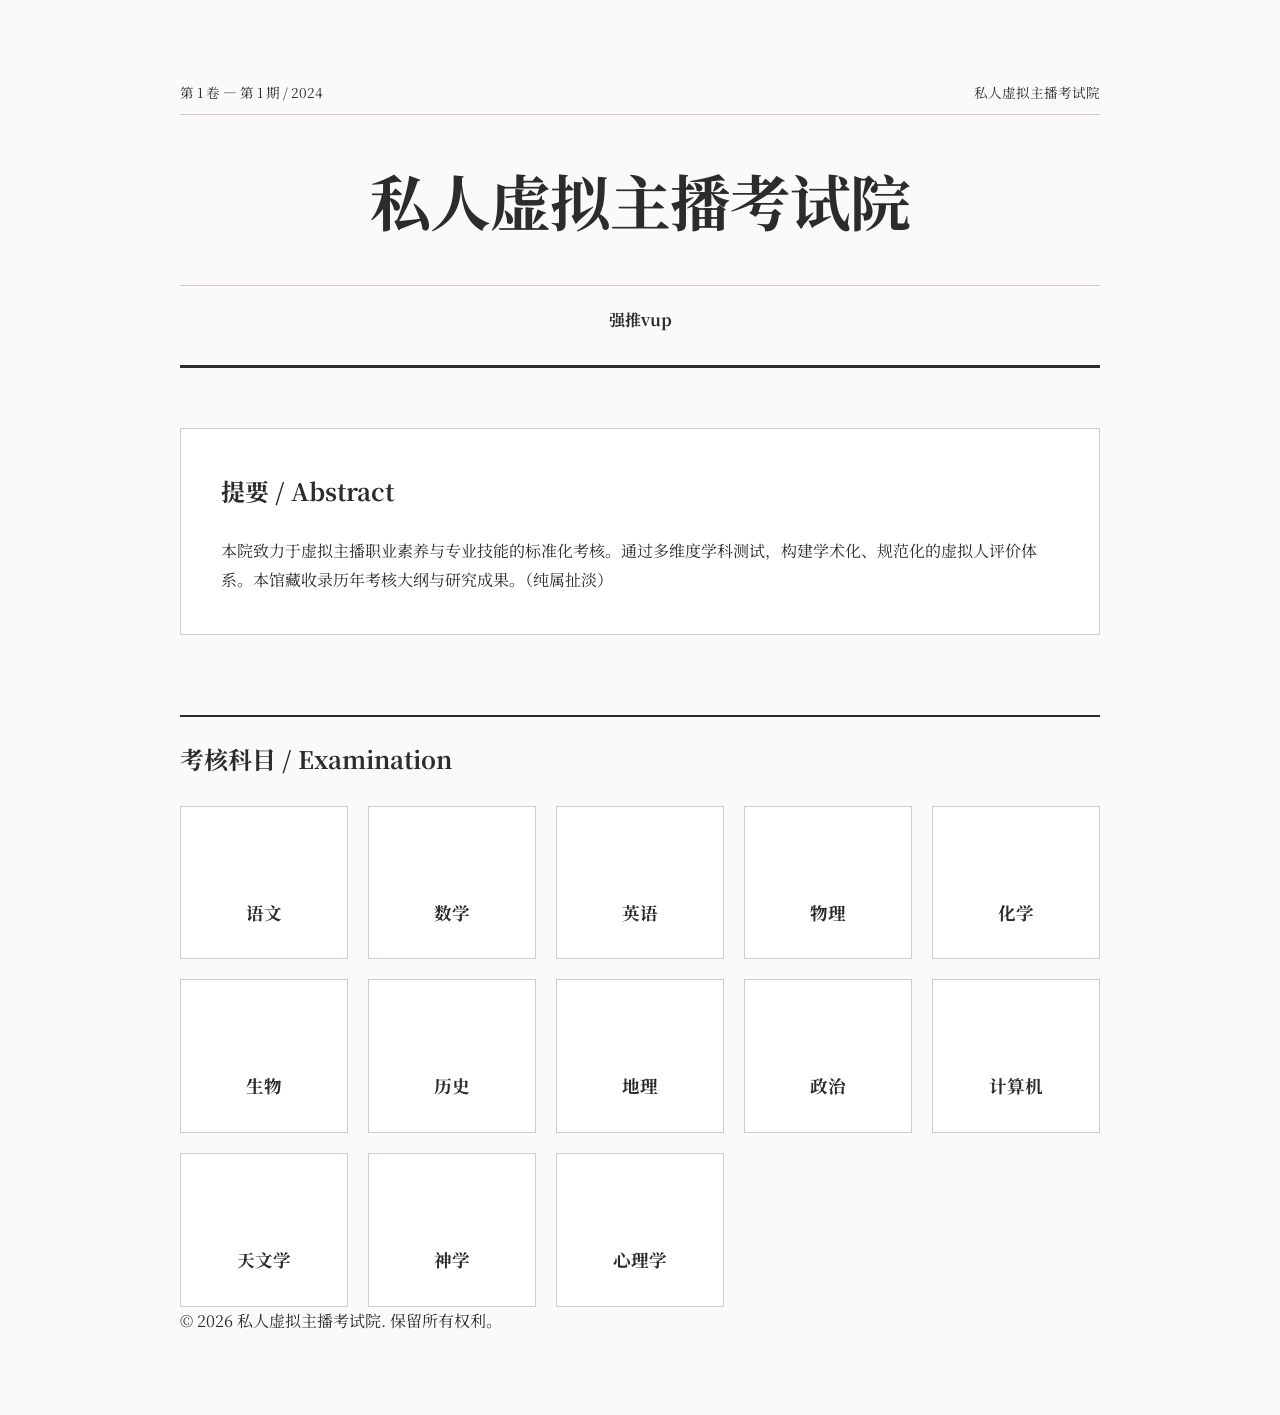
<file: index.html>
<!DOCTYPE html>
<html lang="zh-CN">
<head>
    <meta charset="UTF-8">
    <meta name="viewport" content="width=device-width, initial-scale=1.0, maximum-scale=1.0, user-scalable=no">
    <title>私人虚拟主播考试院</title>
    <link href="https://fonts.googleapis.com/css2?family=Noto+Serif+SC:wght@400;700&display=swap" rel="stylesheet">
    <link rel="stylesheet" href="..\css\style.css">
</head>
<body>

    <!-- 开场动画屏 -->
    <div id="intro-screen">
        <div class="intro-content">
            <div class="hat-container">
                <svg viewBox="0 0 500 500" class="hat-svg">
                    <g fill="none" stroke="#2c2c2c" stroke-width="1.2">
                        <path class="hat-path" pathLength="100" style="--target-fill: #1a1a1a;" d="M 50,300 C 150,230 350,230 450,300 C 350,280 150,280 50,300 Z" />
                        <path class="hat-path" pathLength="100" style="--target-fill: #2c2c2c;" d="M 170,280 L 220,90 L 280,75 L 295,120 L 320,280 Z" />
                        <path class="hat-path" pathLength="100" style="--target-fill: #7a1a1a;" d="M 220,280 C 150,290 120,240 160,220 C 190,205 210,250 220,280 Z" />
                        <path class="hat-path" pathLength="100" style="--target-fill: #7a1a1a;" d="M 250,280 C 310,270 340,220 290,200 C 260,185 240,240 250,280 Z" />
                        <circle class="hat-path" cx="235" cy="275" r="15" pathLength="100" style="--target-fill: #b3a382;" />
                    </g>
                </svg>
            </div>
            <div class="text-svg-container">
                <svg viewBox="0 0 600 120">
                    <text x="50%" y="60%" text-anchor="middle" textLength="560" lengthAdjust="spacingAndGlyphs" class="draw-text">
                        私人虚拟主播考试院
                    </text>
                </svg>
            </div>
            <div class="intro-text">档案库构建中...</div>
        </div>
    </div>

    <!-- 主体内容 -->
    <div id="main-content">
        <header class="journal-header fade-up">
            <div class="header-top">
                <span>第 1 卷 — 第 1 期 / 2024</span>
                <span>私人虚拟主播考试院</span>
            </div>
            <h1 class="site-title">私人虚拟主播考试院</h1>
            <nav class="journal-nav">
                <a href="vup.html">强推vup</a>
            </nav>
        </header>

        <main>
            <section class="abstract fade-up">
                <h2 class="section-title">提要 / Abstract</h2>
                <p>本院致力于虚拟主播职业素养与专业技能的标准化考核。通过多维度学科测试，构建学术化、规范化的虚拟人评价体系。本馆藏收录历年考核大纲与研究成果。（纯属扯淡）</p>
            </section>

            <!-- 科目考核大按钮板块 -->
            <section id="exams" class="fade-up">
                <h2 class="section-title border-top">考核科目 / Examination</h2>
                <div class="exam-grid">
                    <!-- 语文 -->
                    <div class="exam-card">
                        <svg class="icon-svg" viewBox="0 0 100 100"><path d="M30,20 L70,20 M50,20 L50,80 M30,50 L70,50 M35,80 L65,80" /></svg>
                        <span>语文</span>
                    </div>
                    <!-- 数学 -->
                    <div class="exam-card">
                        <svg class="icon-svg" viewBox="0 0 100 100"><path d="M30,30 L70,70 M70,30 L30,70 M20,50 L80,50" /></svg>
                        <span>数学</span>
                    </div>
                    <!-- 英语 -->
                    <div class="exam-card">
                        <svg class="icon-svg" viewBox="0 0 100 100"><path d="M30,80 L50,20 L70,80 M40,60 L60,60" /></svg>
                        <span>英语</span>
                    </div>
                    <!-- 物理 -->
                    <div class="exam-card">
                        <svg class="icon-svg" viewBox="0 0 100 100"><circle cx="50" cy="50" r="10"/><ellipse cx="50" cy="50" rx="40" ry="15" transform="rotate(45 50 50)"/><ellipse cx="50" cy="50" rx="40" ry="15" transform="rotate(-45 50 50)"/></svg>
                        <span>物理</span>
                    </div>
                    <!-- 化学 -->
                    <div class="exam-card">
                        <svg class="icon-svg" viewBox="0 0 100 100"><path d="M40,20 L60,20 M45,20 L30,85 L70,85 L55,20 M35,60 L65,60" /></svg>
                        <span>化学</span>
                    </div>
                    <!-- 生物 -->
                    <div class="exam-card">
                        <svg class="icon-svg" viewBox="0 0 100 100"><path d="M50,10 C20,40 80,60 50,90 M50,10 C80,40 20,60 50,90 M30,35 L70,35 M30,65 L70,65" /></svg>
                        <span>生物</span>
                    </div>
                    <!-- 历史 -->
                    <div class="exam-card">
                        <svg class="icon-svg" viewBox="0 0 100 100"><path d="M30,20 L70,20 L70,80 L30,80 Z M30,40 L70,40 M30,60 L70,60 M50,20 L50,80" /></svg>
                        <span>历史</span>
                    </div>
                    <!-- 地理 -->
                    <div class="exam-card">
                        <svg class="icon-svg" viewBox="0 0 100 100"><circle cx="50" cy="50" r="35"/><path d="M15,50 L85,50 M50,15 L50,85 M20,30 Q50,20 80,30 M20,70 Q50,80 80,70" /></svg>
                        <span>地理</span>
                    </div>
                    <!-- 政治 -->
                    <div class="exam-card">
                        <svg class="icon-svg" viewBox="0 0 100 100"><path d="M50,15 L20,35 L20,80 L80,80 L80,35 Z M20,45 L80,45 M50,15 L50,80" /></svg>
                        <span>政治</span>
                    </div>
                    <!-- 计算机 -->
                    <div class="exam-card">
                        <svg class="icon-svg" viewBox="0 0 100 100"><rect x="20" y="20" width="60" height="45"/><path d="M35,65 L30,80 L70,80 L65,65" /></svg>
                        <span>计算机</span>
                    </div>
					<div class="exam-card">
						<svg class="icon-svg" viewBox="0 0 100 100">
							<!-- 你只需要在这里换一个新的 SVG 路径 -->
							<circle cx="50" cy="50" r="30" /> <!-- 行星轮廓 -->
							<path d="M20,50 Q50,80 80,50 M20,50 Q50,20 80,50" /> <!-- 行星环 -->
						</svg>
						<span>天文学</span>
					</div>
					<!-- 神学 -->
					<div class="exam-card">
						<svg class="icon-svg" viewBox="0 0 100 100">
							<!-- 象征神圣的光环 -->
							<circle cx="50" cy="35" r="18" />
							<!-- 古典十字架主体 -->
							<path d="M50,15 L50,85 M30,35 L70,35 M35,85 L65,85" />
						</svg>
						<span>神学</span>
					</div>
					<!-- 心理学按钮 -->
					<div class="exam-card">
						<svg class="icon-svg" viewBox="0 0 100 100">
							<!-- 心理学符号 Psi (Ψ) 的手绘线条 -->
							<path d="M30,30 Q30,70 50,70 Q70,70 70,30 M50,20 L50,85 M35,85 L65,85" />
						</svg>
						<span>心理学</span>
					</div>
                </div>
            </section>
        </main>

        <footer class="journal-footer fade-up">
            <p>© 2026 私人虚拟主播考试院. 保留所有权利。</p>
        </footer>
    </div>

    <script src="..\js\script.js"></script>
</body>

</html>
</file>
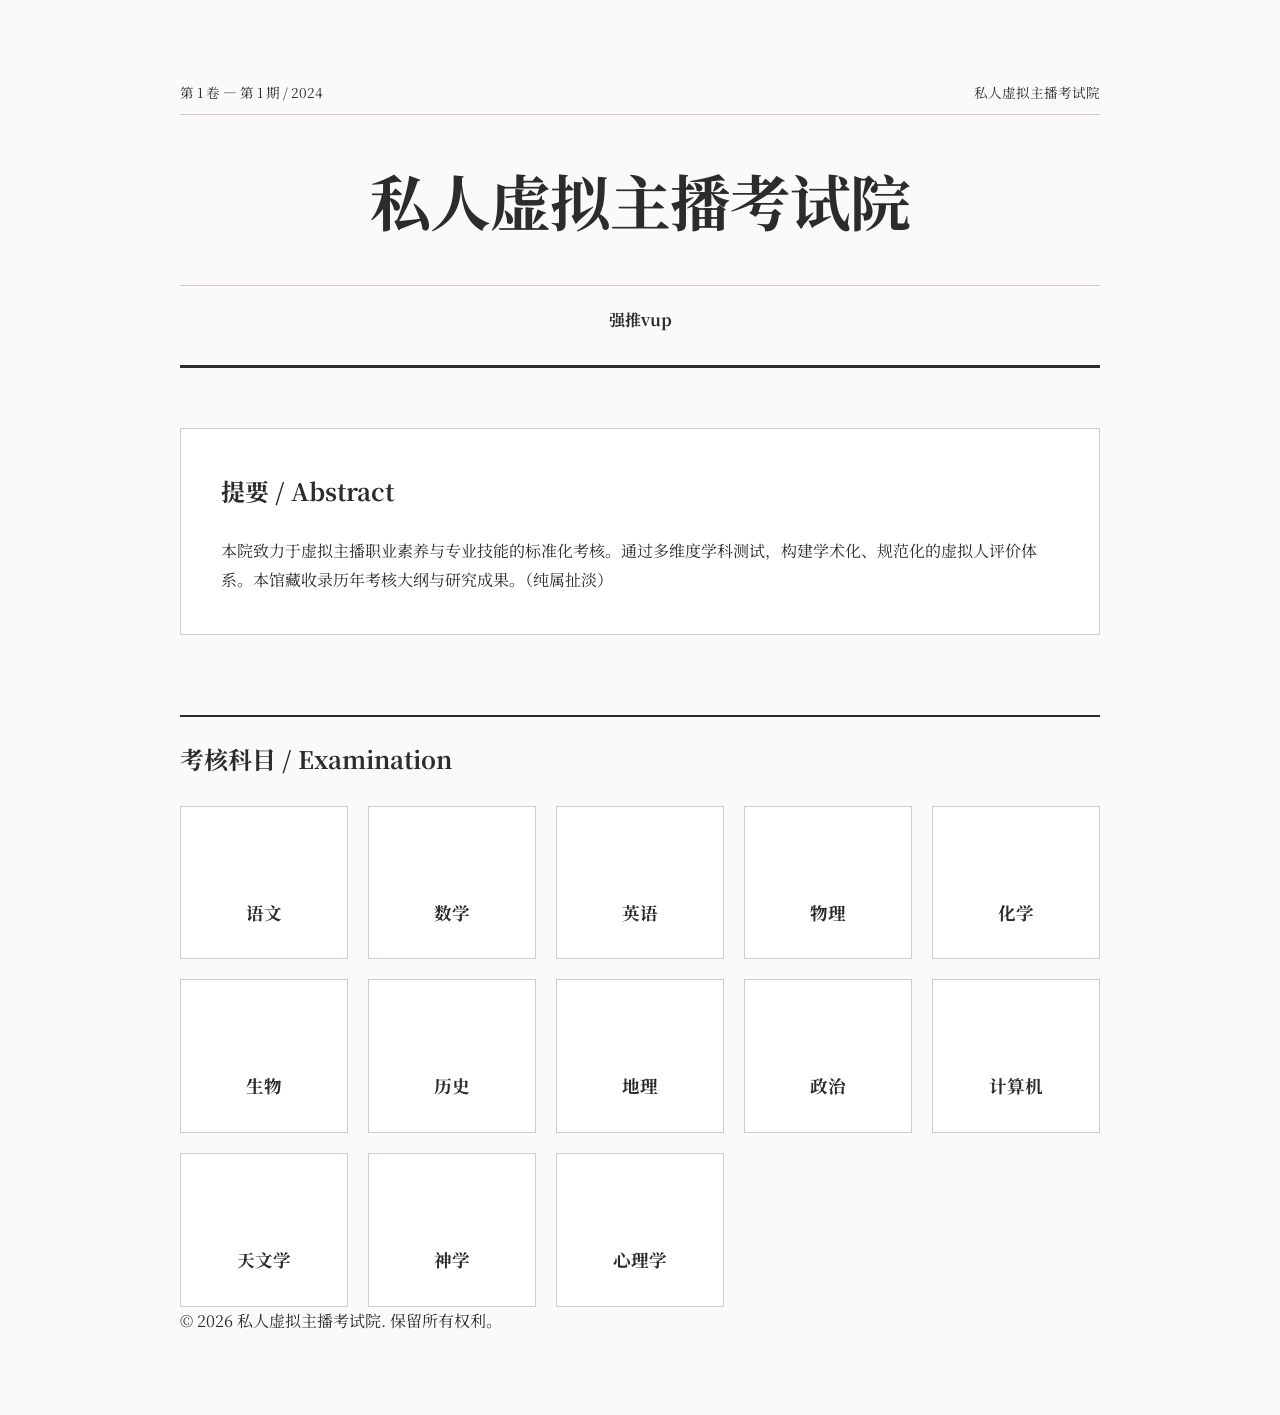
<file: html/index.html>
<!DOCTYPE html>
<html lang="zh-CN">
<head>
    <meta charset="UTF-8">
    <meta name="viewport" content="width=device-width, initial-scale=1.0, maximum-scale=1.0, user-scalable=no">
    <title>私人虚拟主播考试院</title>
    <link href="https://fonts.googleapis.com/css2?family=Noto+Serif+SC:wght@400;700&display=swap" rel="stylesheet">
    <link rel="stylesheet" href="..\css\style.css">
</head>
<body>

    <!-- 开场动画屏 -->
    <div id="intro-screen">
        <div class="intro-content">
            <div class="hat-container">
                <svg viewBox="0 0 500 500" class="hat-svg">
                    <g fill="none" stroke="#2c2c2c" stroke-width="1.2">
                        <path class="hat-path" pathLength="100" style="--target-fill: #1a1a1a;" d="M 50,300 C 150,230 350,230 450,300 C 350,280 150,280 50,300 Z" />
                        <path class="hat-path" pathLength="100" style="--target-fill: #2c2c2c;" d="M 170,280 L 220,90 L 280,75 L 295,120 L 320,280 Z" />
                        <path class="hat-path" pathLength="100" style="--target-fill: #7a1a1a;" d="M 220,280 C 150,290 120,240 160,220 C 190,205 210,250 220,280 Z" />
                        <path class="hat-path" pathLength="100" style="--target-fill: #7a1a1a;" d="M 250,280 C 310,270 340,220 290,200 C 260,185 240,240 250,280 Z" />
                        <circle class="hat-path" cx="235" cy="275" r="15" pathLength="100" style="--target-fill: #b3a382;" />
                    </g>
                </svg>
            </div>
            <div class="text-svg-container">
                <svg viewBox="0 0 600 120">
                    <text x="50%" y="60%" text-anchor="middle" textLength="560" lengthAdjust="spacingAndGlyphs" class="draw-text">
                        私人虚拟主播考试院
                    </text>
                </svg>
            </div>
            <div class="intro-text">档案库构建中...</div>
        </div>
    </div>

    <!-- 主体内容 -->
    <div id="main-content">
        <header class="journal-header fade-up">
            <div class="header-top">
                <span>第 1 卷 — 第 1 期 / 2024</span>
                <span>私人虚拟主播考试院</span>
            </div>
            <h1 class="site-title">私人虚拟主播考试院</h1>
            <nav class="journal-nav">
                <a href="vup.html">强推vup</a>
            </nav>
        </header>

        <main>
            <section class="abstract fade-up">
                <h2 class="section-title">提要 / Abstract</h2>
                <p>本院致力于虚拟主播职业素养与专业技能的标准化考核。通过多维度学科测试，构建学术化、规范化的虚拟人评价体系。本馆藏收录历年考核大纲与研究成果。（纯属扯淡）</p>
            </section>

            <!-- 科目考核大按钮板块 -->
            <section id="exams" class="fade-up">
                <h2 class="section-title border-top">考核科目 / Examination</h2>
                <div class="exam-grid">
                    <!-- 语文 -->
                    <div class="exam-card">
                        <svg class="icon-svg" viewBox="0 0 100 100"><path d="M30,20 L70,20 M50,20 L50,80 M30,50 L70,50 M35,80 L65,80" /></svg>
                        <span>语文</span>
                    </div>
                    <!-- 数学 -->
                    <div class="exam-card">
                        <svg class="icon-svg" viewBox="0 0 100 100"><path d="M30,30 L70,70 M70,30 L30,70 M20,50 L80,50" /></svg>
                        <span>数学</span>
                    </div>
                    <!-- 英语 -->
                    <div class="exam-card">
                        <svg class="icon-svg" viewBox="0 0 100 100"><path d="M30,80 L50,20 L70,80 M40,60 L60,60" /></svg>
                        <span>英语</span>
                    </div>
                    <!-- 物理 -->
                    <div class="exam-card">
                        <svg class="icon-svg" viewBox="0 0 100 100"><circle cx="50" cy="50" r="10"/><ellipse cx="50" cy="50" rx="40" ry="15" transform="rotate(45 50 50)"/><ellipse cx="50" cy="50" rx="40" ry="15" transform="rotate(-45 50 50)"/></svg>
                        <span>物理</span>
                    </div>
                    <!-- 化学 -->
                    <div class="exam-card">
                        <svg class="icon-svg" viewBox="0 0 100 100"><path d="M40,20 L60,20 M45,20 L30,85 L70,85 L55,20 M35,60 L65,60" /></svg>
                        <span>化学</span>
                    </div>
                    <!-- 生物 -->
                    <div class="exam-card">
                        <svg class="icon-svg" viewBox="0 0 100 100"><path d="M50,10 C20,40 80,60 50,90 M50,10 C80,40 20,60 50,90 M30,35 L70,35 M30,65 L70,65" /></svg>
                        <span>生物</span>
                    </div>
                    <!-- 历史 -->
                    <div class="exam-card">
                        <svg class="icon-svg" viewBox="0 0 100 100"><path d="M30,20 L70,20 L70,80 L30,80 Z M30,40 L70,40 M30,60 L70,60 M50,20 L50,80" /></svg>
                        <span>历史</span>
                    </div>
                    <!-- 地理 -->
                    <div class="exam-card">
                        <svg class="icon-svg" viewBox="0 0 100 100"><circle cx="50" cy="50" r="35"/><path d="M15,50 L85,50 M50,15 L50,85 M20,30 Q50,20 80,30 M20,70 Q50,80 80,70" /></svg>
                        <span>地理</span>
                    </div>
                    <!-- 政治 -->
                    <div class="exam-card">
                        <svg class="icon-svg" viewBox="0 0 100 100"><path d="M50,15 L20,35 L20,80 L80,80 L80,35 Z M20,45 L80,45 M50,15 L50,80" /></svg>
                        <span>政治</span>
                    </div>
                    <!-- 计算机 -->
                    <div class="exam-card">
                        <svg class="icon-svg" viewBox="0 0 100 100"><rect x="20" y="20" width="60" height="45"/><path d="M35,65 L30,80 L70,80 L65,65" /></svg>
                        <span>计算机</span>
                    </div>
					<div class="exam-card">
						<svg class="icon-svg" viewBox="0 0 100 100">
							<!-- 你只需要在这里换一个新的 SVG 路径 -->
							<circle cx="50" cy="50" r="30" /> <!-- 行星轮廓 -->
							<path d="M20,50 Q50,80 80,50 M20,50 Q50,20 80,50" /> <!-- 行星环 -->
						</svg>
						<span>天文学</span>
					</div>
					<!-- 神学 -->
					<div class="exam-card">
						<svg class="icon-svg" viewBox="0 0 100 100">
							<!-- 象征神圣的光环 -->
							<circle cx="50" cy="35" r="18" />
							<!-- 古典十字架主体 -->
							<path d="M50,15 L50,85 M30,35 L70,35 M35,85 L65,85" />
						</svg>
						<span>神学</span>
					</div>
					<!-- 心理学按钮 -->
					<div class="exam-card">
						<svg class="icon-svg" viewBox="0 0 100 100">
							<!-- 心理学符号 Psi (Ψ) 的手绘线条 -->
							<path d="M30,30 Q30,70 50,70 Q70,70 70,30 M50,20 L50,85 M35,85 L65,85" />
						</svg>
						<span>心理学</span>
					</div>
                </div>
            </section>
        </main>

        <footer class="journal-footer fade-up">
            <p>© 2026 私人虚拟主播考试院. 保留所有权利。</p>
        </footer>
    </div>

    <script src="..\js\script.js"></script>
</body>
</html>
</file>
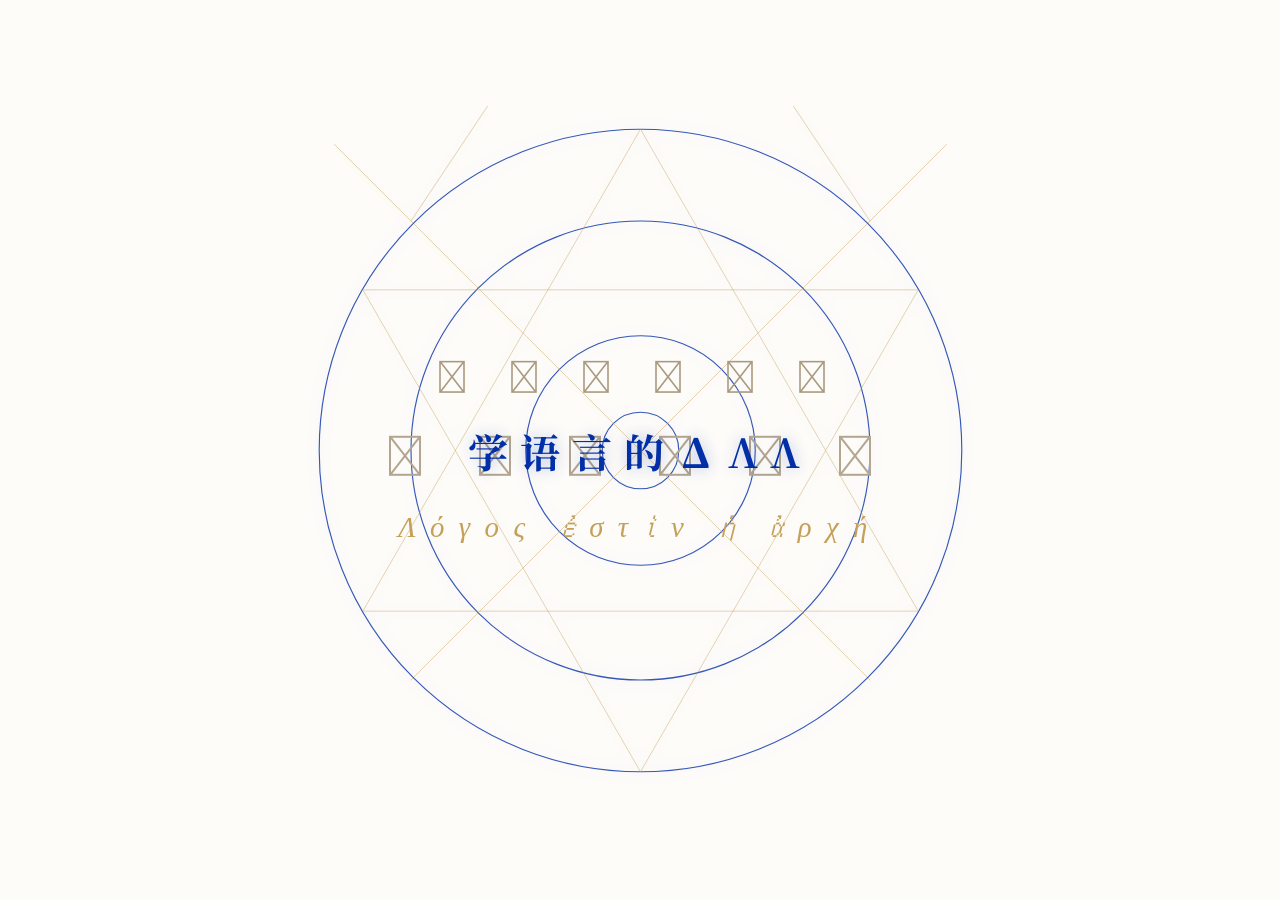
<file: klien.html>
<!DOCTYPE html>
<html lang="zh-CN">
<head>
    <meta charset="UTF-8">
    <meta name="viewport" content="width=device-width, initial-scale=1.0, maximum-scale=1.0, user-scalable=no">
    <title>致 学语言的克莱因 | A Rosetta Tribute</title>
    <!-- 引入优雅的衬线字体与手写签名体 -->
    <link href="https://fonts.googleapis.com/css2?family=Noto+Serif+SC:wght@300;400;700&family=Cinzel:wght@400;500;600&family=Great+Vibes&display=swap" rel="stylesheet">
    <link rel="stylesheet" href="../css/klien.css">
</head>
<body>

    <!-- ==========================================
         第一幕：华丽线性生长动画 (12秒全屏线性魔法)
         ========================================== -->
    <div id="linear-intro">
        <!-- 华丽的语言学星盘与句法树融合的纯线稿 -->
        <svg id="master-astrolabe" viewBox="0 0 1000 1000">
            <!-- 黄金螺旋/语言演化线 -->
            <path class="draw-line klein-line" d="M500,500 m-50,0 a50,50 0 1,0 100,0 a50,50 0 1,0 -100,0 m-100,0 a150,150 0 1,0 300,0 a150,150 0 1,0 -300,0 m-150,0 a300,300 0 1,0 600,0 a300,300 0 1,0 -600,0" />
            
            <!-- 放射状的树形生成线 -->
            <g class="draw-line gold-line">
                <path d="M500,500 L200,200" />
                <path d="M500,500 L800,200" />
                <path d="M500,500 L200,800" />
                <path d="M500,500 L800,800" />
                <path d="M200,200 L100,100" />
                <path d="M200,200 L300,50" />
                <path d="M800,200 L900,100" />
                <path d="M800,200 L700,50" />
            </g>

            <!-- 装饰性几何环绕 -->
            <circle class="draw-line klein-line" cx="500" cy="500" r="420" stroke-dasharray="10 20" />
            <polygon class="draw-line gold-line" points="500,80 863,710 137,710" />
            <polygon class="draw-line gold-line" points="500,920 863,290 137,290" />
        </svg>

        <!-- 罗塞塔文字：由线条勾勒后填色 -->
        <div id="rosetta-linear-text">
            <div class="linear-layer cuneiform">𒅴 𒂠 𒀀 𒈾 𒈨 𒂗</div>
            <div class="linear-layer hiero">𓀀 𓃒 𓅓 𓏏 𓎡 𓋹</div>
            <div class="linear-layer greek">Λόγος ἐστὶν ἡ ἀρχή</div>
        </div>

        <!-- 解密焦点 -->
        <div id="cipher-focus">Waiting for input...</div>
    </div>

    <!-- ==========================================
         第二幕：特邀谢鸣正文 (致克莱因的信)
         ========================================== -->
    <div id="tribute-content">
        <div class="letter-container">
            
            <header class="tribute-header fade-in-up">
                <div class="rosetta-crown">ROSETTA ARCHIVE</div>
                <h1 class="vup-name">学语言的克莱因</h1>
                <p class="subtitle">—— 献给世界上最独特的语言学 VUP</p>
                <div class="decorative-line"></div>
            </header>

            <article class="letter-body">
                <p class="fade-in-up delay-1">
                    <span class="drop-cap">在</span>这个信息如同噪音般过载的世代，构筑一座纯粹的巴别塔，是一场孤独却又极致浪漫的冒险。
                </p>
                
                <p class="fade-in-up delay-2">
                    从乔姆斯基深层结构的枝桠，到印欧语系词源的万古长河；从晦涩难解的音位学变体，到罗塞塔石碑上刻印的文明回响。语言，即是存在的家园，而你赋予了这片家园最温柔、最执着的向导之声。
                </p>

                <p class="fade-in-up delay-3">
                    能指与所指的纽带或许是任意的，但在这片虚拟的场域中，那些被你点亮的语素，那些跨越千年被重新诵读的古典音节，却在我们心中建立了最绝对的关联。你如同那一抹纯粹的克莱因蓝，在喧嚣中保持着对学术的敬畏与对世界的好奇。
                </p>

                <p class="fade-in-up delay-4">
                    感谢你。愿你的光芒如古典拉丁语般隽永，如最简方案般优雅。
                </p>
            </article>

            <footer class="tribute-footer fade-in-up delay-5">
                <div class="decorative-line"></div>
                <p class="sign-off">With deepest appreciation,</p>
                <p class="signature">一名永远注视着你的 DD / 观测者</p>
                <p class="date">A.D. 2024</p>
            </footer>

        </div>
    </div>

    <script src="../js/klien.js"></script>
</body>

</html>
</file>
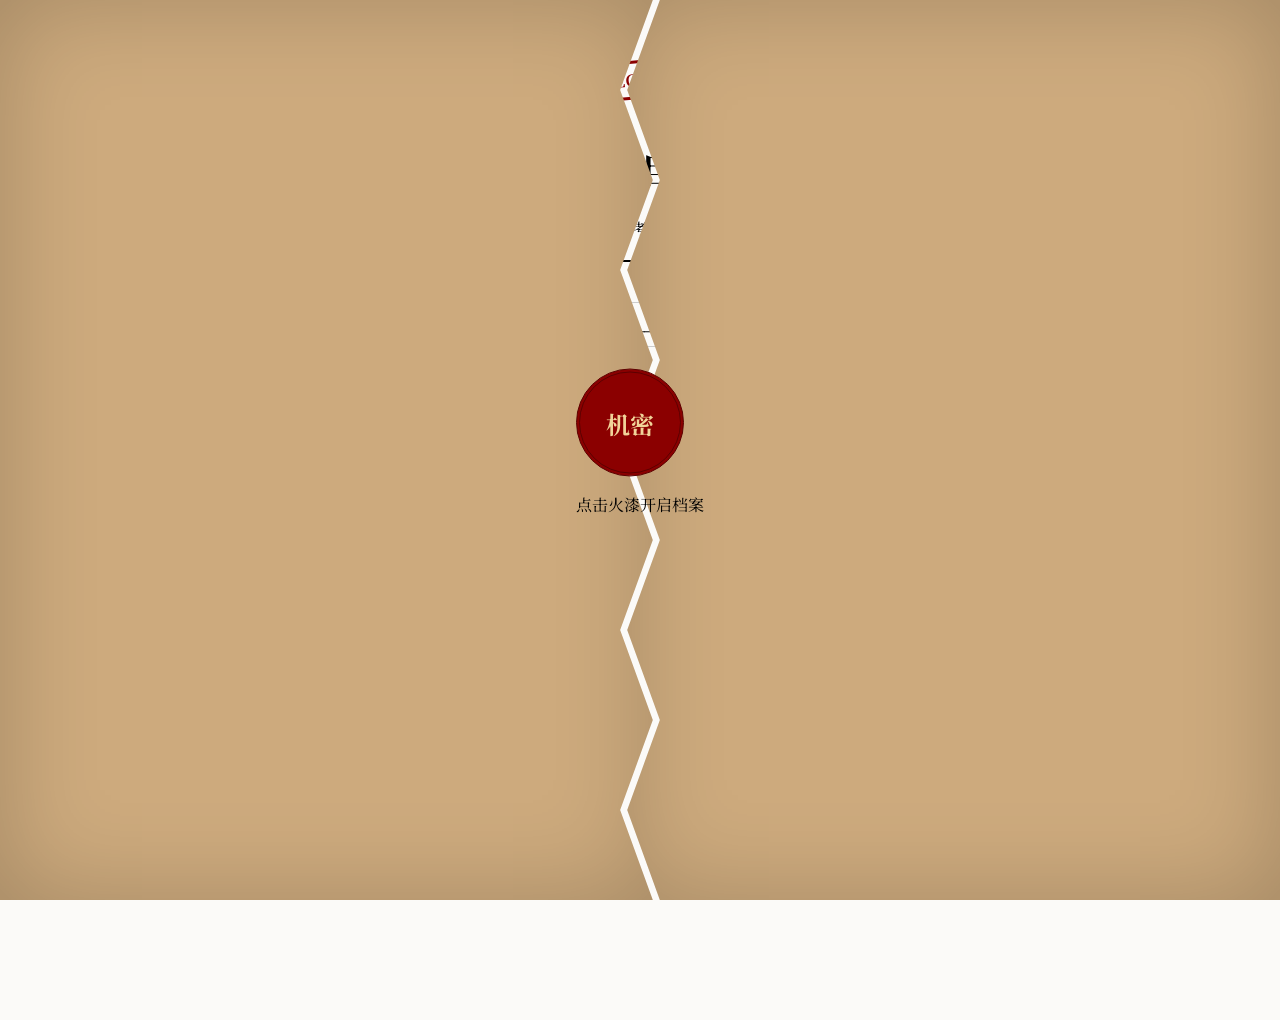
<file: subject.html>
<!DOCTYPE html>
<html lang="zh-CN">
<head>
    <meta charset="UTF-8">
    <!-- 确保手机端不会缩放得太小 -->
    <meta name="viewport" content="width=device-width, initial-scale=1.0, maximum-scale=1.0, user-scalable=no">
    <title>试卷调阅 | 私人虚拟主播考试院</title>
    <!-- 引入中文字体 -->
    <link href="https://fonts.googleapis.com/css2?family=Noto+Serif+SC:wght@400;700&display=swap" rel="stylesheet">
    <!-- 引用 CSS -->
    <link rel="stylesheet" href="..\css\subject.css">
</head>
<body class="subject-page">

    <!-- 1. 牛皮纸密封层 (撕纸特效) -->
    <div id="envelope-container">
        <div class="paper-half left-paper"></div>
        <div class="paper-half right-paper"></div>
        
        <div id="wax-seal">
            <div class="seal-inner">
                <span>机密</span>
            </div>
            <p class="seal-hint">点击火漆开启档案</p>
        </div>
    </div>

    <!-- 2. 内部 JSTOR 风格试卷内容 -->
    <div id="exam-content">
        <header class="exam-header">
            <div class="confidential-stamp">TOP SECRET / 机密</div>
            <h1 id="subject-title">核心科目考核</h1>
            <div class="exam-meta">
                <span>卷号：2024-A01</span>
                <span>考试时长：120分钟</span>
            </div>
        </header>

        <section class="exam-body">
            <!-- 考生信息栏 -->
            <div class="info-bar">
                姓名：________________  准考证号：________________
            </div>
            
            <!-- 题目动态填入容器 (JS会往这里写内容) -->
            <div id="questions-container">
                <p style="text-align:center; color:#888;">正在提取题库档案...</p>
            </div>
        </section>

        <footer class="exam-footer">
            <p>私人虚拟主播考试院 (V.T.E.A) 监制</p>
            <!-- 返回主页的链接 -->
            <a href="index.html" class="back-link">← 返回文献馆首页</a>
        </footer>
    </div>

    <!-- 引用 JS (确保路径正确) -->
    <script src="..\js\subject.js"></script>
</body>
</html>
</file>
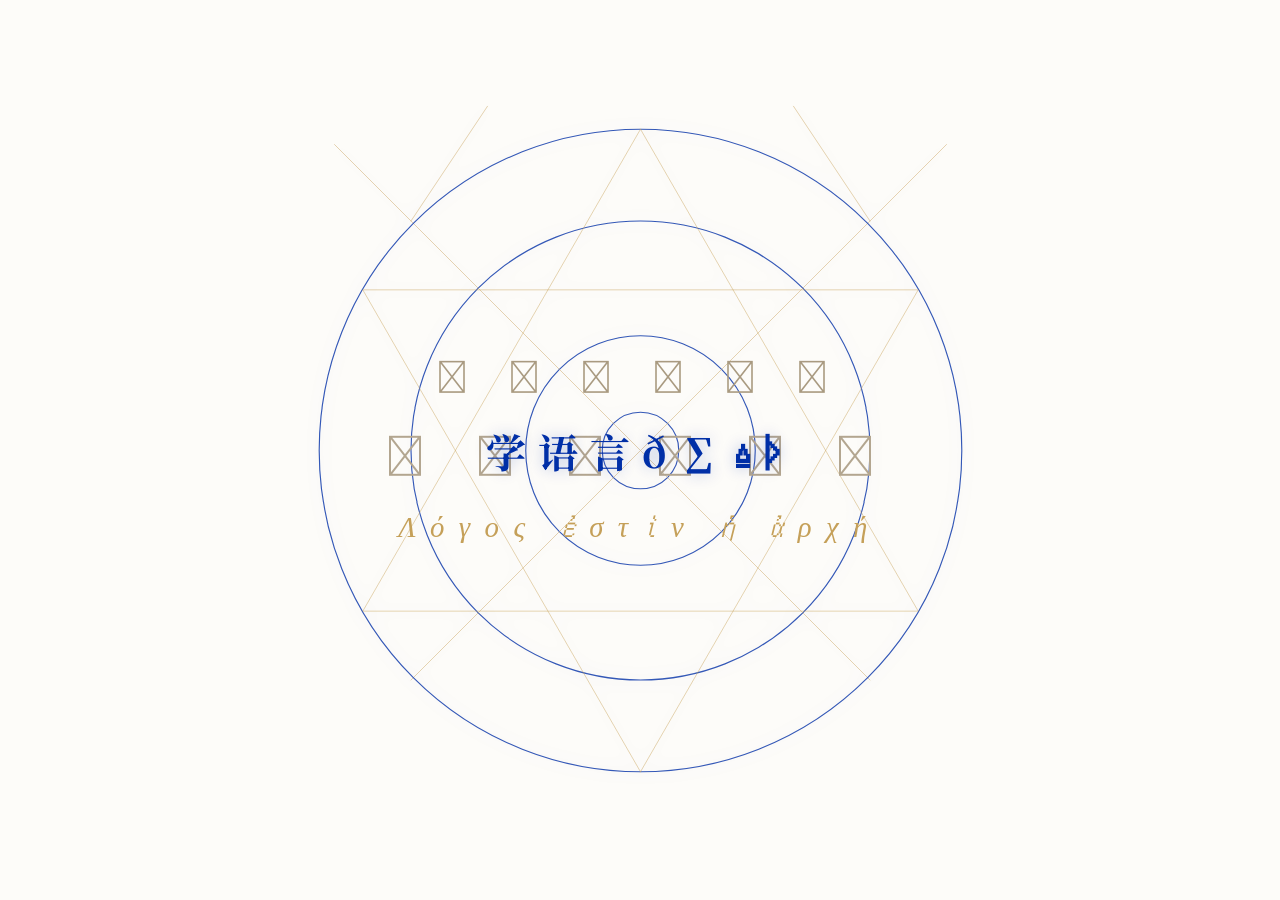
<file: html/klien.html>
<!DOCTYPE html>
<html lang="zh-CN">
<head>
    <meta charset="UTF-8">
    <meta name="viewport" content="width=device-width, initial-scale=1.0, maximum-scale=1.0, user-scalable=no">
    <title>致 学语言的克莱因 | A Rosetta Tribute</title>
    <!-- 引入优雅的衬线字体与手写签名体 -->
    <link href="https://fonts.googleapis.com/css2?family=Noto+Serif+SC:wght@300;400;700&family=Cinzel:wght@400;500;600&family=Great+Vibes&display=swap" rel="stylesheet">
    <link rel="stylesheet" href="../css/klien.css">
</head>
<body>

    <!-- ==========================================
         第一幕：华丽线性生长动画 (12秒全屏线性魔法)
         ========================================== -->
    <div id="linear-intro">
        <!-- 华丽的语言学星盘与句法树融合的纯线稿 -->
        <svg id="master-astrolabe" viewBox="0 0 1000 1000">
            <!-- 黄金螺旋/语言演化线 -->
            <path class="draw-line klein-line" d="M500,500 m-50,0 a50,50 0 1,0 100,0 a50,50 0 1,0 -100,0 m-100,0 a150,150 0 1,0 300,0 a150,150 0 1,0 -300,0 m-150,0 a300,300 0 1,0 600,0 a300,300 0 1,0 -600,0" />
            
            <!-- 放射状的树形生成线 -->
            <g class="draw-line gold-line">
                <path d="M500,500 L200,200" />
                <path d="M500,500 L800,200" />
                <path d="M500,500 L200,800" />
                <path d="M500,500 L800,800" />
                <path d="M200,200 L100,100" />
                <path d="M200,200 L300,50" />
                <path d="M800,200 L900,100" />
                <path d="M800,200 L700,50" />
            </g>

            <!-- 装饰性几何环绕 -->
            <circle class="draw-line klein-line" cx="500" cy="500" r="420" stroke-dasharray="10 20" />
            <polygon class="draw-line gold-line" points="500,80 863,710 137,710" />
            <polygon class="draw-line gold-line" points="500,920 863,290 137,290" />
        </svg>

        <!-- 罗塞塔文字：由线条勾勒后填色 -->
        <div id="rosetta-linear-text">
            <div class="linear-layer cuneiform">𒅴 𒂠 𒀀 𒈾 𒈨 𒂗</div>
            <div class="linear-layer hiero">𓀀 𓃒 𓅓 𓏏 𓎡 𓋹</div>
            <div class="linear-layer greek">Λόγος ἐστὶν ἡ ἀρχή</div>
        </div>

        <!-- 解密焦点 -->
        <div id="cipher-focus">Waiting for input...</div>
    </div>

    <!-- ==========================================
         第二幕：特邀谢鸣正文 (致克莱因的信)
         ========================================== -->
    <div id="tribute-content">
        <div class="letter-container">
            
            <header class="tribute-header fade-in-up">
                <div class="rosetta-crown">ROSETTA ARCHIVE</div>
                <h1 class="vup-name">学语言的克莱因</h1>
                <p class="subtitle">—— 献给世界上最独特的语言学 VUP</p>
                <div class="decorative-line"></div>
            </header>

            <article class="letter-body">
                <p class="fade-in-up delay-1">
                    <span class="drop-cap">在</span>这个信息如同噪音般过载的世代，构筑一座纯粹的巴别塔，是一场孤独却又极致浪漫的冒险。
                </p>
                
                <p class="fade-in-up delay-2">
                    从乔姆斯基深层结构的枝桠，到印欧语系词源的万古长河；从晦涩难解的音位学变体，到罗塞塔石碑上刻印的文明回响。语言，即是存在的家园，而你赋予了这片家园最温柔、最执着的向导之声。
                </p>

                <p class="fade-in-up delay-3">
                    能指与所指的纽带或许是任意的，但在这片虚拟的场域中，那些被你点亮的语素，那些跨越千年被重新诵读的古典音节，却在我们心中建立了最绝对的关联。你如同那一抹纯粹的克莱因蓝，在喧嚣中保持着对学术的敬畏与对世界的好奇。
                </p>

                <p class="fade-in-up delay-4">
                    感谢你。愿你的光芒如古典拉丁语般隽永，如最简方案般优雅。
                </p>
            </article>

            <footer class="tribute-footer fade-in-up delay-5">
                <div class="decorative-line"></div>
                <p class="sign-off">With deepest appreciation,</p>
                <p class="signature">一名永远注视着你的 DD / 观测者</p>
                <p class="date">A.D. 2024</p>
            </footer>

        </div>
    </div>

    <script src="../js/klien.js"></script>
</body>
</html>
</file>
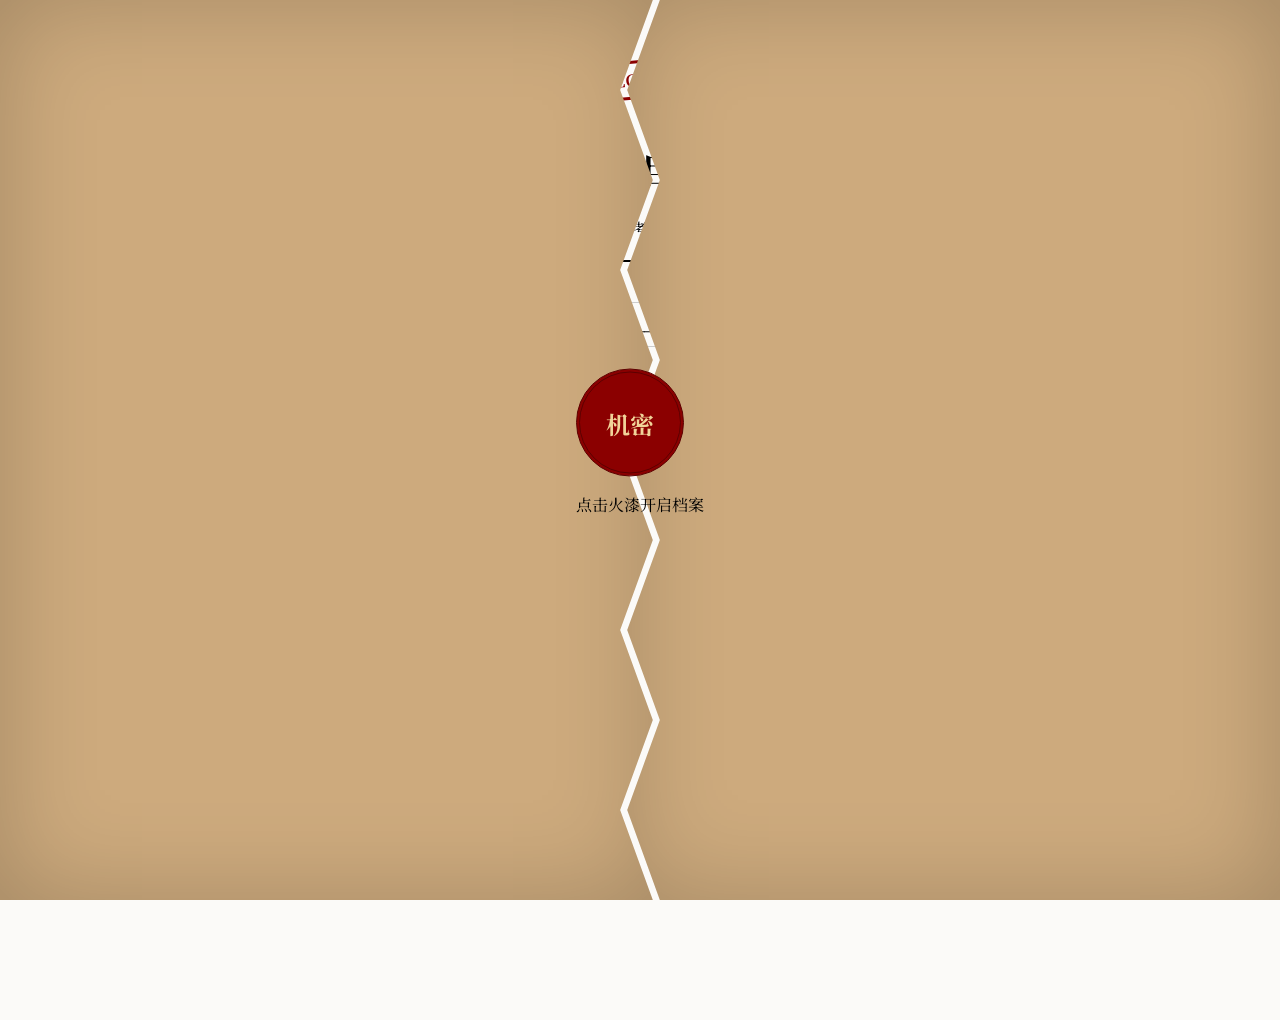
<file: html/subject.html>
<!DOCTYPE html>
<html lang="zh-CN">
<head>
    <meta charset="UTF-8">
    <!-- 确保手机端不会缩放得太小 -->
    <meta name="viewport" content="width=device-width, initial-scale=1.0, maximum-scale=1.0, user-scalable=no">
    <title>试卷调阅 | 私人虚拟主播考试院</title>
    <!-- 引入中文字体 -->
    <link href="https://fonts.googleapis.com/css2?family=Noto+Serif+SC:wght@400;700&display=swap" rel="stylesheet">
    <!-- 引用 CSS -->
    <link rel="stylesheet" href="..\css\subject.css">
</head>
<body class="subject-page">

    <!-- 1. 牛皮纸密封层 (撕纸特效) -->
    <div id="envelope-container">
        <div class="paper-half left-paper"></div>
        <div class="paper-half right-paper"></div>
        
        <div id="wax-seal">
            <div class="seal-inner">
                <span>机密</span>
            </div>
            <p class="seal-hint">点击火漆开启档案</p>
        </div>
    </div>

    <!-- 2. 内部 JSTOR 风格试卷内容 -->
    <div id="exam-content">
        <header class="exam-header">
            <div class="confidential-stamp">TOP SECRET / 机密</div>
            <h1 id="subject-title">核心科目考核</h1>
            <div class="exam-meta">
                <span>卷号：2024-A01</span>
                <span>考试时长：120分钟</span>
            </div>
        </header>

        <section class="exam-body">
            <!-- 考生信息栏 -->
            <div class="info-bar">
                姓名：________________  准考证号：________________
            </div>
            
            <!-- 题目动态填入容器 (JS会往这里写内容) -->
            <div id="questions-container">
                <p style="text-align:center; color:#888;">正在提取题库档案...</p>
            </div>
        </section>

        <footer class="exam-footer">
            <p>私人虚拟主播考试院 (V.T.E.A) 监制</p>
            <!-- 返回主页的链接 -->
            <a href="index.html" class="back-link">← 返回文献馆首页</a>
        </footer>
    </div>

    <!-- 引用 JS (确保路径正确) -->
    <script src="..\js\subject.js"></script>
</body>
</html>
</file>
<file: css/klien.css>
:root {
    /* 极致统一的底色：温暖的羊皮纸/信纸白 */
    --bg-unified: #fdfcf9; 
    
    /* 克莱因蓝：核心灵魂色，配合一点暗金 */
    --klein-blue: #002fa7;
    --klein-blue-light: rgba(0, 47, 167, 0.15);
    --gold: #c5a059;
    
    /* 文本色 */
    --text-main: #2c3e50;
    --text-light: #7f8c8d;
    
    /* 字体 */
    --font-cn: "Noto Serif SC", serif;
    --font-en: "Cinzel", serif;
    --font-sign: "Great Vibes", cursive;
}

html, body {
    margin: 0; padding: 0; width: 100%; height: 100%;
    background-color: var(--bg-unified); /* 首尾一致的背景色 */
    color: var(--text-main);
    font-family: var(--font-cn);
    -webkit-font-smoothing: antialiased;
    overflow-x: hidden;
    overflow-y: hidden; /* 动画期间锁死滚动 */
}

/* =========================================
   第一幕：华丽线性生长动画
   ========================================= */
#linear-intro {
    position: fixed; top: 0; left: 0; width: 100vw; height: 100vh;
    display: flex; justify-content: center; align-items: center;
    flex-direction: column; z-index: 10000;
    /* 背景完全透明，露出 body 的纸张色 */
    background: transparent;
    transition: opacity 2s ease, transform 2s ease;
    pointer-events: none;
}

#master-astrolabe {
    position: absolute; width: 85vmin; height: 85vmin;
    opacity: 1; transition: opacity 2s, transform 3s ease-out;
    filter: drop-shadow(0 0 8px var(--klein-blue-light));
}

/* 线条的基础样式：极细、优雅 */
.draw-line {
    fill: none; stroke-width: 1.5; stroke-linecap: round; stroke-linejoin: round;
    /* 让所有线条初始隐藏，依靠 JS 控制 CSS 变量或类名来画线 */
    stroke-dasharray: 4000; stroke-dashoffset: 4000;
    transition: stroke-dashoffset 8s cubic-bezier(0.2, 0.8, 0.2, 1);
}
.draw-line.drawing { stroke-dashoffset: 0; }

.klein-line { stroke: var(--klein-blue); opacity: 0.8; }
.gold-line { stroke: var(--gold); stroke-width: 1; opacity: 0.6; }

/* 星盘缓慢自转 */
.spin-slow { animation: rotateAstrolabe 40s linear infinite; transform-origin: center; }
@keyframes rotateAstrolabe { 100% { transform: rotate(360deg); } }

/* 罗塞塔碑文线性浮现 */
#rosetta-linear-text {
    position: absolute; display: flex; flex-direction: column; align-items: center; gap: 3vh;
}
.linear-layer {
    opacity: 0; transform: translateY(15px); letter-spacing: 0.5em;
    transition: all 2s ease;
}
.linear-layer.show { opacity: 1; transform: translateY(0); }
.cuneiform { font-size: 2rem; color: #a99a80; }
.hiero { font-size: 2.5rem; color: #b3a690; }
.greek { font-family: var(--font-en); font-size: 1.8rem; color: var(--gold); font-style: italic; }

/* 核心解密文字：克莱因蓝 */
#cipher-focus {
    position: absolute; font-family: var(--font-cn); font-size: 2.5rem; font-weight: 700;
    letter-spacing: 0.3em; color: var(--klein-blue);
    text-shadow: 0 0 15px rgba(0, 47, 167, 0.3);
    opacity: 0; transition: opacity 1s, transform 1s;
    z-index: 10;
}

/* =========================================
   第二幕：谢鸣信正文
   ========================================= */
#tribute-content {
    display: none; min-height: 100vh;
    padding: 10vh 20px 15vh 20px;
    background: radial-gradient(circle at center, #ffffff 0%, var(--bg-unified) 100%);
}

.letter-container {
    max-width: 760px; margin: 0 auto;
    background: transparent;
}

/* 标题区 */
.tribute-header { text-align: center; margin-bottom: 60px; }
.rosetta-crown { font-family: var(--font-en); font-size: 1rem; color: var(--gold); letter-spacing: 4px; margin-bottom: 20px; }
.vup-name { font-size: 3.5rem; font-weight: 700; color: var(--klein-blue); margin: 0 0 15px 0; letter-spacing: 8px; }
.subtitle { font-size: 1.1rem; color: var(--text-light); letter-spacing: 2px; }

.decorative-line { width: 60px; height: 1px; background-color: var(--gold); margin: 30px auto; opacity: 0.6; }

/* 正文区 */
.letter-body { font-size: 1.15rem; line-height: 2.4; color: var(--text-main); text-align: justify; padding: 0 20px; }
.letter-body p { margin-bottom: 25px; }

.drop-cap {
    float: left; font-size: 4rem; line-height: 0.8; 
    padding-top: 8px; padding-right: 12px;
    font-weight: 700; color: var(--klein-blue); font-family: var(--font-cn);
}

/* 落款区 */
.tribute-footer { text-align: center; margin-top: 80px; }
.sign-off { font-family: var(--font-en); font-size: 1rem; color: var(--text-light); letter-spacing: 2px; margin-bottom: 5px; text-transform: uppercase; }
.signature { font-family: var(--font-sign); font-size: 2.8rem; color: var(--klein-blue); margin: 10px 0; }
.date { font-family: var(--font-en); font-size: 0.9rem; color: var(--gold); letter-spacing: 2px; }

/* 优雅的上浮入场动画 */
.fade-in-up { opacity: 0; transform: translateY(40px); transition: all 1.5s cubic-bezier(0.2, 0.8, 0.2, 1); }
.fade-in-up.visible { opacity: 1; transform: translateY(0); }

/* 延迟控制 */
.delay-1 { transition-delay: 0.2s; }
.delay-2 { transition-delay: 0.5s; }
.delay-3 { transition-delay: 0.8s; }
.delay-4 { transition-delay: 1.1s; }
.delay-5 { transition-delay: 1.4s; }

body.is-scrollable { overflow-y: auto; }

/* 移动端适配 */
@media (max-width: 768px) {
    .vup-name { font-size: 2.4rem; letter-spacing: 4px; }
    .letter-body { font-size: 1.05rem; line-height: 2.2; }
    #master-astrolabe { width: 100vmin; height: 100vmin; }
    #cipher-focus { font-size: 1.8rem; }
}
</file>
